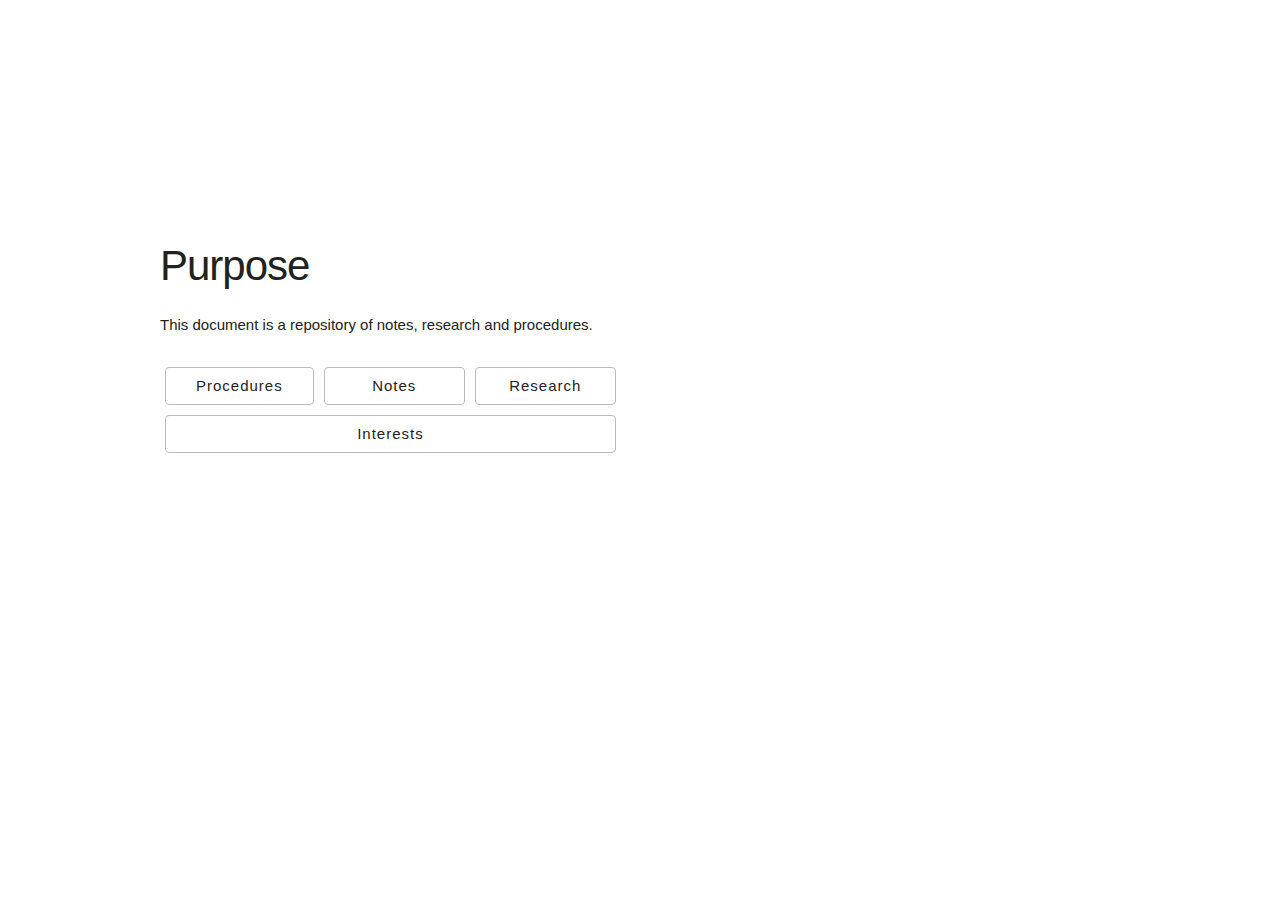
<file: index.html>
<!DOCTYPE html>
<html>
<head>
   <title>Notes and Procedures</title>
   <link rel="stylesheet" href="skeleton.css">
   <link rel="stylesheet" href="normalize.css">
   <link rel="stylesheet" href="index.css">

<link rel="apple-touch-icon" sizes="180x180" href="./assets/images/Logo/favicon/apple-touch-icon.png">
<link rel="icon" type="image/png" sizes="32x32" href="./assets/images/Logo/favicon/favicon-32x32.png">
<link rel="icon" type="image/png" sizes="16x16" href="./assets/images/Logo/favicon/favicon-16x16.png">
<link rel="manifest" href="./assets/images/Logo/favicon/site.webmanifest">

   <meta http-equiv="Content-Type" content="text/html;charset=UTF-8">
   <meta name="viewport" content="width=device-width, initial-scale=1.0">
</head>
<body>
<!----------Container---------->
<div class="container">
	<div class="row">
		<div class="one-half column" style="margin-top: 25%">
			<div class="intro">
				<h2>
					Purpose
				</h2>
				<p>
					This document is a repository of notes, research and procedures.
				</p>
			</div>
			<div class="topics">
				<button onclick="window.location.href='./procedures/procedures_main.html';">
					Procedures
				</button>
				<button onclick="window.location.href='./notes/notes_main.html';">
					Notes
				</button>
				<button onclick="window.location.href='./research/research_main.html';">
					Research
				</button>
				<button onclick="window.location.href='./interests/interest_main.html';">
					Interests
				</button>
			</div>
		</div>
	</div>
</div>
<!----------END Container---------->

</body>
</html>
</file>
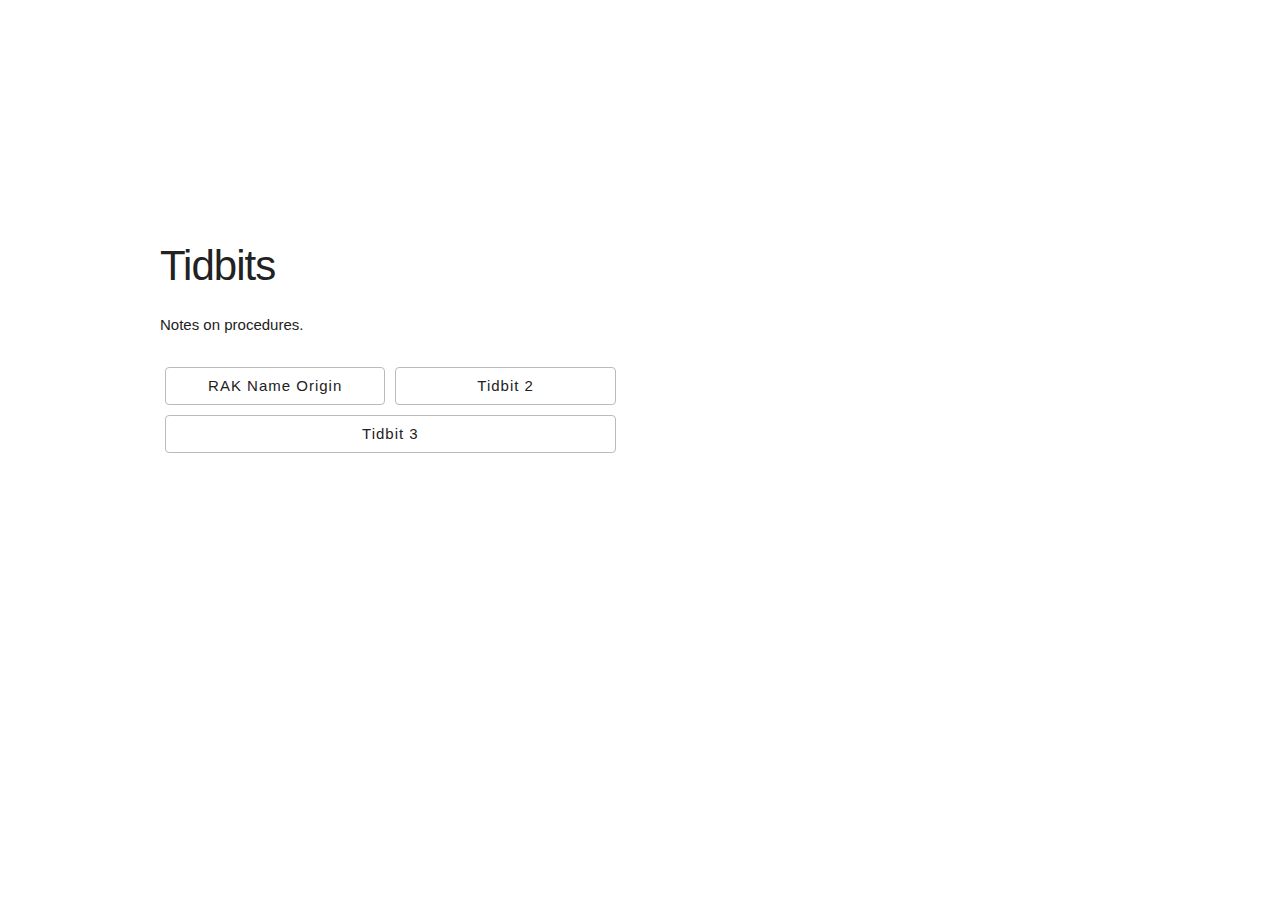
<file: interests/interest_HTML.html>
<!DOCTYPE html>
<html>
<head>
   <title>Procedures</title>
   <link rel="stylesheet" href="../index.css">
   <link rel="stylesheet" href="../skeleton.css">
   <link rel="stylesheet" href="../normalize.css">
   <link rel="stylesheet" href="../procedures/procedures.css">


<link rel="apple-touch-icon" sizes="180x180" href="./assets/images/Logo/favicon/apple-touch-icon.png">
<link rel="icon" type="image/png" sizes="32x32" href="./assets/images/Logo/favicon/favicon-32x32.png">
<link rel="icon" type="image/png" sizes="16x16" href="./assets/images/Logo/favicon/favicon-16x16.png">
<link rel="manifest" href="./assets/images/Logo/favicon/site.webmanifest">

   <meta http-equiv="Content-Type" content="text/html;charset=UTF-8">
   <meta name="viewport" content="width=device-width, initial-scale=1.0">
</head>
<body>
<!----------Container---------->
<div class="container">
	<div class="row">
		<div class="one-half column" style="margin-top: 25%">
			<div class="intro">
				<h2>
					Tidbits
				</h2>
				<p>
					Notes on procedures.
				</p>
			</div>
			<div class="topics">
				<button onclick="window.location.href='./Tidbit - RAK Name Origin.html';">
					RAK Name Origin
				</button>
				<button onclick="window.location.href='./--.html';">
					Tidbit 2
				</button>
				<button onclick="window.location.href='./--.html';">
					Tidbit 3
				</button>
			</div>
		</div>
	</div>
</div>
<!----------END Container---------->
</body>
</html>
</file>
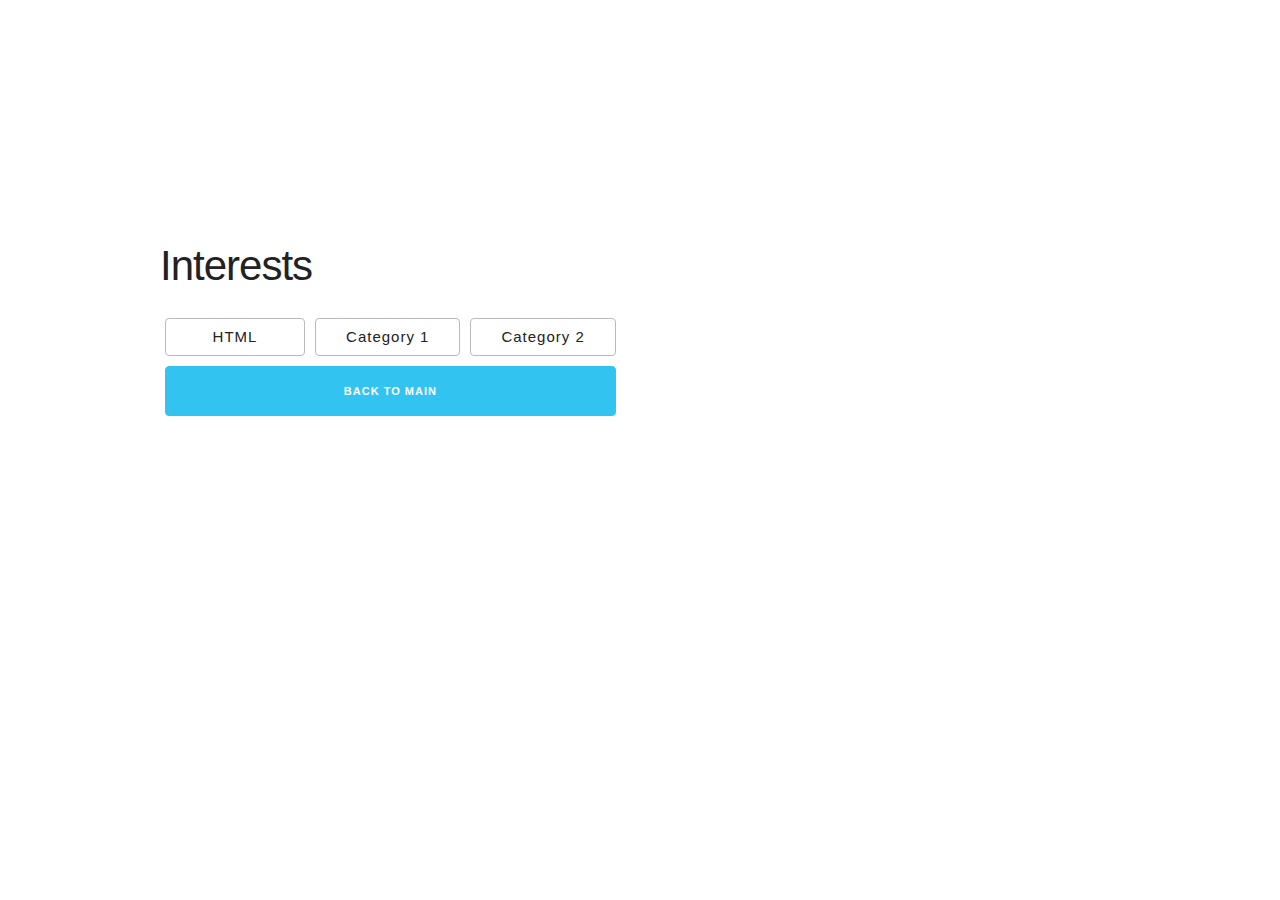
<file: interests/interest_main.html>
<!DOCTYPE html>
<html>
<head>
   <title>Interests</title>
   <link rel="stylesheet" href="../index.css">
   <link rel="stylesheet" href="../skeleton.css">
   <link rel="stylesheet" href="../normalize.css">
   <link rel="stylesheet" href="../procedures/procedures.css">


<link rel="apple-touch-icon" sizes="180x180" href="./assets/images/Logo/favicon/apple-touch-icon.png">
<link rel="icon" type="image/png" sizes="32x32" href="./assets/images/Logo/favicon/favicon-32x32.png">
<link rel="icon" type="image/png" sizes="16x16" href="./assets/images/Logo/favicon/favicon-16x16.png">
<link rel="manifest" href="./assets/images/Logo/favicon/site.webmanifest">

   <meta http-equiv="Content-Type" content="text/html;charset=UTF-8">
   <meta name="viewport" content="width=device-width, initial-scale=1.0">
</head>
<body>
<!----------Container---------->
<div class="container">
	<div class="row">
		<div class="one-half column" style="margin-top: 25%">
			<div class="intro">
				<h2>
					Interests
				</h2>
			<div class="topics">
				<button onclick="window.location.href='./interest_HTML.html';">
					HTML
				</button>
				<button onclick="window.location.href='./--.html';">
					Category 1
				</button>
				<button onclick="window.location.href='./--.html';">
					Category 2
				</button>
			</div>
			<div class="topics">
				<button class="button button-primary" onclick="window.location.href='../index.html';">
					Back to Main
				</button>
			</div>

		</div>
	</div>
</div>
<!----------END Container---------->
</body>
</html>
</file>
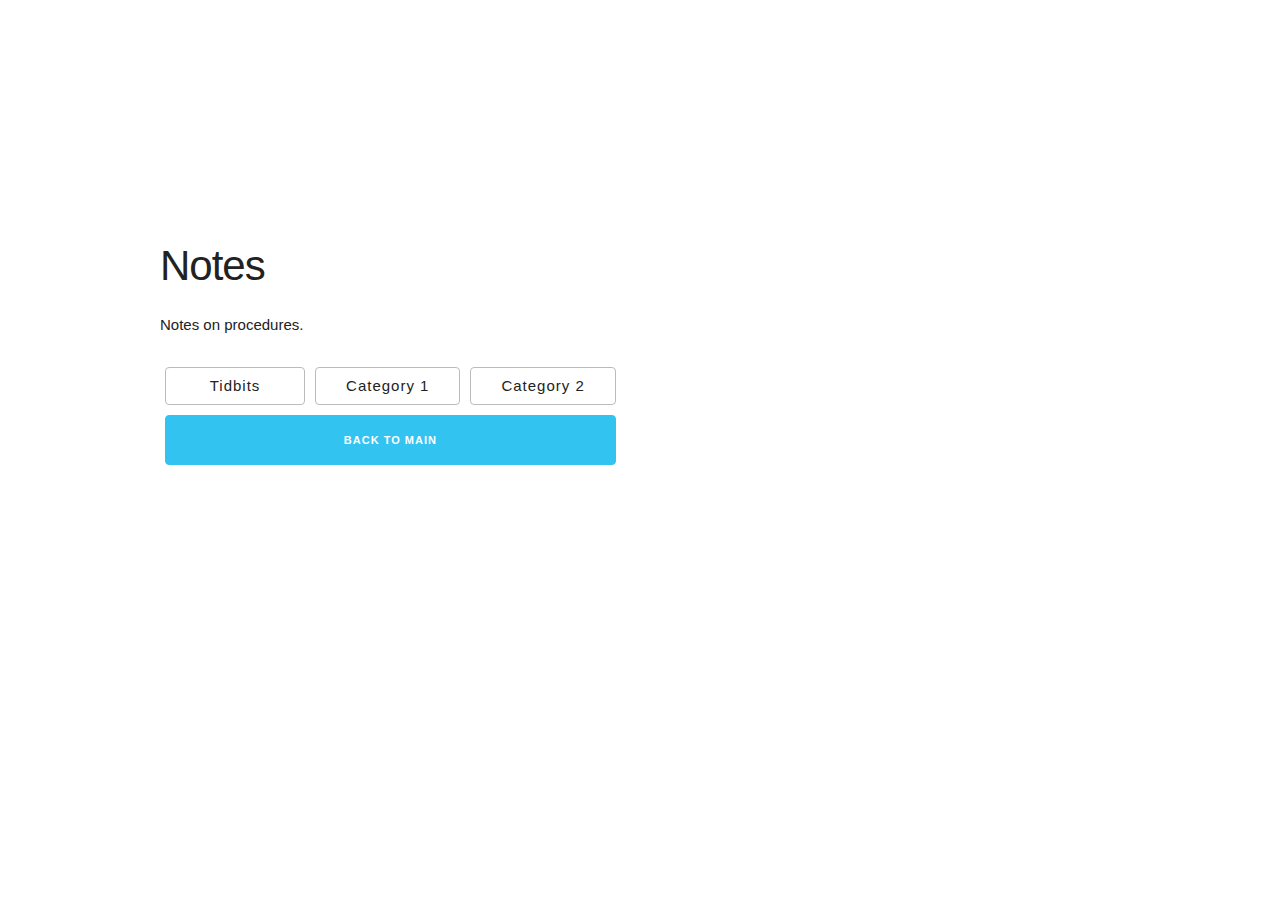
<file: notes/notes_main.html>
<!DOCTYPE html>
<html>
<head>
   <title>Procedures</title>
   <link rel="stylesheet" href="../index.css">
   <link rel="stylesheet" href="../skeleton.css">
   <link rel="stylesheet" href="../normalize.css">
   <link rel="stylesheet" href="../procedures/procedures.css">


<link rel="apple-touch-icon" sizes="180x180" href="./assets/images/Logo/favicon/apple-touch-icon.png">
<link rel="icon" type="image/png" sizes="32x32" href="./assets/images/Logo/favicon/favicon-32x32.png">
<link rel="icon" type="image/png" sizes="16x16" href="./assets/images/Logo/favicon/favicon-16x16.png">
<link rel="manifest" href="./assets/images/Logo/favicon/site.webmanifest">

   <meta http-equiv="Content-Type" content="text/html;charset=UTF-8">
   <meta name="viewport" content="width=device-width, initial-scale=1.0">
</head>
<body>
<!----------Container---------->
<div class="container">
	<div class="row">
		<div class="one-half column" style="margin-top: 25%">
			<div class="intro">
				<h2>
					Notes
				</h2>
				<p>
					Notes on procedures.
				</p>
			</div>
			<div class="topics">
				<button onclick="window.location.href='./notes_Tidbits.html';">
					Tidbits
				</button>
				<button onclick="window.location.href='./--.html';">
					Category 1
				</button>
				<button onclick="window.location.href='./--.html';">
					Category 2
				</button>
			</div>
			<div class="topics">
				<button class="button button-primary" onclick="window.location.href='../index.html';">
					Back to Main
				</button>
			</div>

		</div>
	</div>
</div>
<!----------END Container---------->
</body>
</html>
</file>
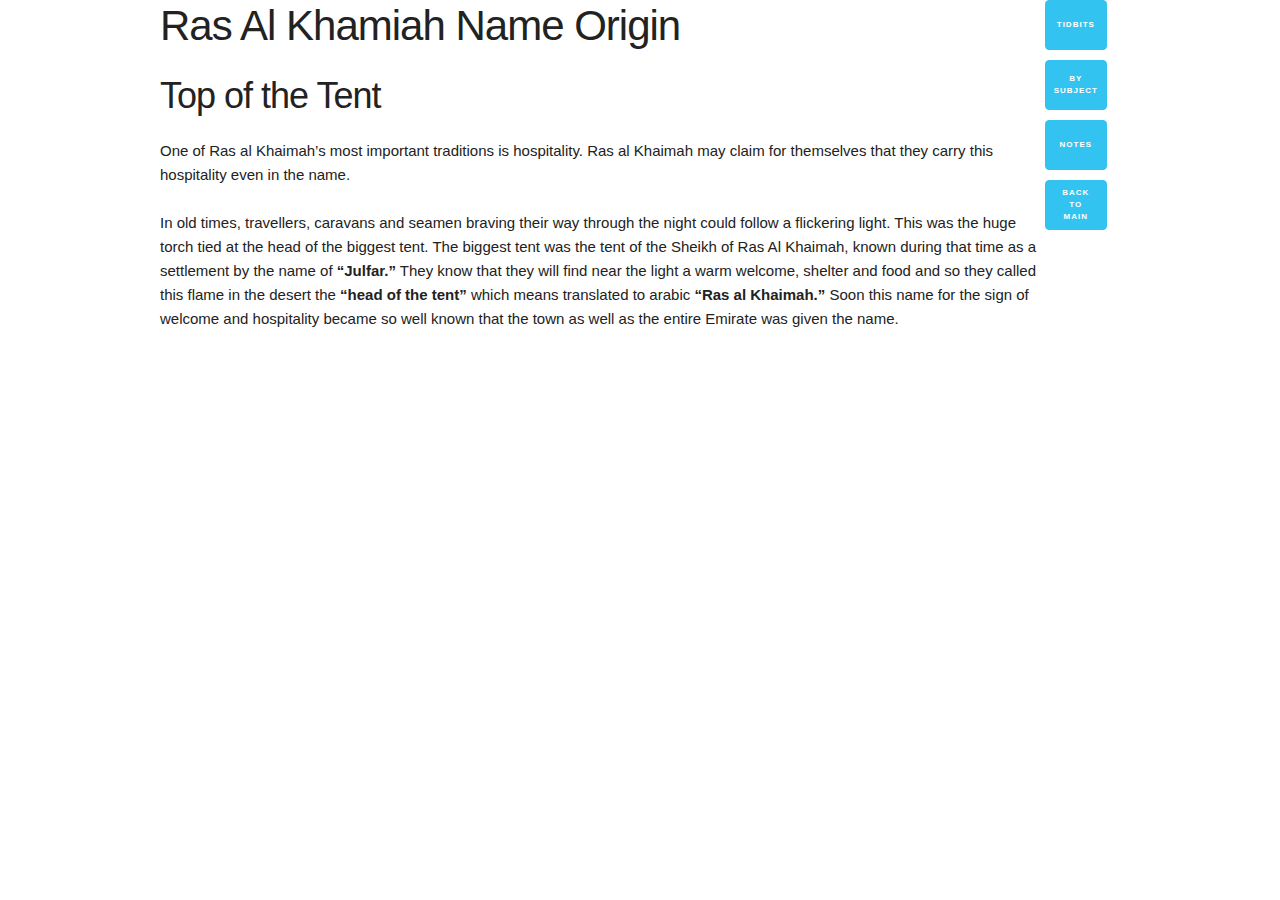
<file: notes/Tidbit - RAK Name Origin.html>
<!DOCTYPE html>
<html>
<head>
   <title>Transferring MS Word Table to Excel</title>
   <link rel="stylesheet" href="../index.css">
   <link rel="stylesheet" href="../skeleton.css">
   <link rel="stylesheet" href="../normalize.css">
   <link rel="stylesheet" href="../procedures/procedures.css">


<link rel="apple-touch-icon" sizes="180x180" href="./assets/images/Logo/favicon/apple-touch-icon.png">
<link rel="icon" type="image/png" sizes="32x32" href="./assets/images/Logo/favicon/favicon-32x32.png">
<link rel="icon" type="image/png" sizes="16x16" href="./assets/images/Logo/favicon/favicon-16x16.png">
<link rel="manifest" href="./assets/images/Logo/favicon/site.webmanifest">

   <meta http-equiv="Content-Type" content="text/html;charset=UTF-8">
   <meta name="viewport" content="width=device-width, initial-scale=1.0">
</head>
<body>
<!----------Container---------->
<div class="container">
	<!----------Row---------->
	<div class="row">
		<!----------Column 1------>
		<div class="eleven columns">
			<!----------Procedure---------->
			<div class="procedure">
				<!----------Title + Issue------>
				<h2>
					Ras Al Khamiah Name Origin
				</h2>
				<!----------END Title + Issue-->
				<!----------body-------------->
				<h3>
Top of the Tent
				</h3>
				<p>
One of Ras al Khaimah’s most important traditions is hospitality. Ras al Khaimah may claim for themselves that they carry this hospitality even in the name.
	<br><br>
In old times, travellers, caravans and seamen braving their way through the night could follow a flickering light. This was the huge torch tied at the head of the biggest tent. The biggest tent was the tent of the Sheikh of Ras Al Khaimah, known during that time as a settlement by the name of <b>“Julfar.”</b> They know that they will find near the light a warm welcome, shelter and food and so they called this flame in the desert the <b>“head of the tent”</b> which means translated to arabic <b>“Ras al Khaimah.”</b> Soon this name for the sign of welcome and hospitality became so well known that the town as well as the entire Emirate was given the name.
				</p>
				<!----------END body---------->
			</div class="procedure">
			<!----------END Procedure---------->
		</div class="two-thirds column">
		<!----------END Column1-->
		<!----------Column2------>
		<div class="one column">
			<div id="backLink">
				<a class="button button-primary" 
					href="././notes_Tidbits.html">Tidbits</a>
				<a class="button button-primary" 
					href="././procedures_subject.html">By Subject</a>
				<a class="button button-primary" 
					href="././notes_main.html">Notes</a>
				<a class="button button-primary" 
					href="../index.html">Back to Main</a>
			</div>
		</div class="one-third column">
		<!----------END Column2-->
	</div class="row">
	<!----------END Row---------->
</div class="container">
<!----------END Container---------->

</body>
</html>
</file>
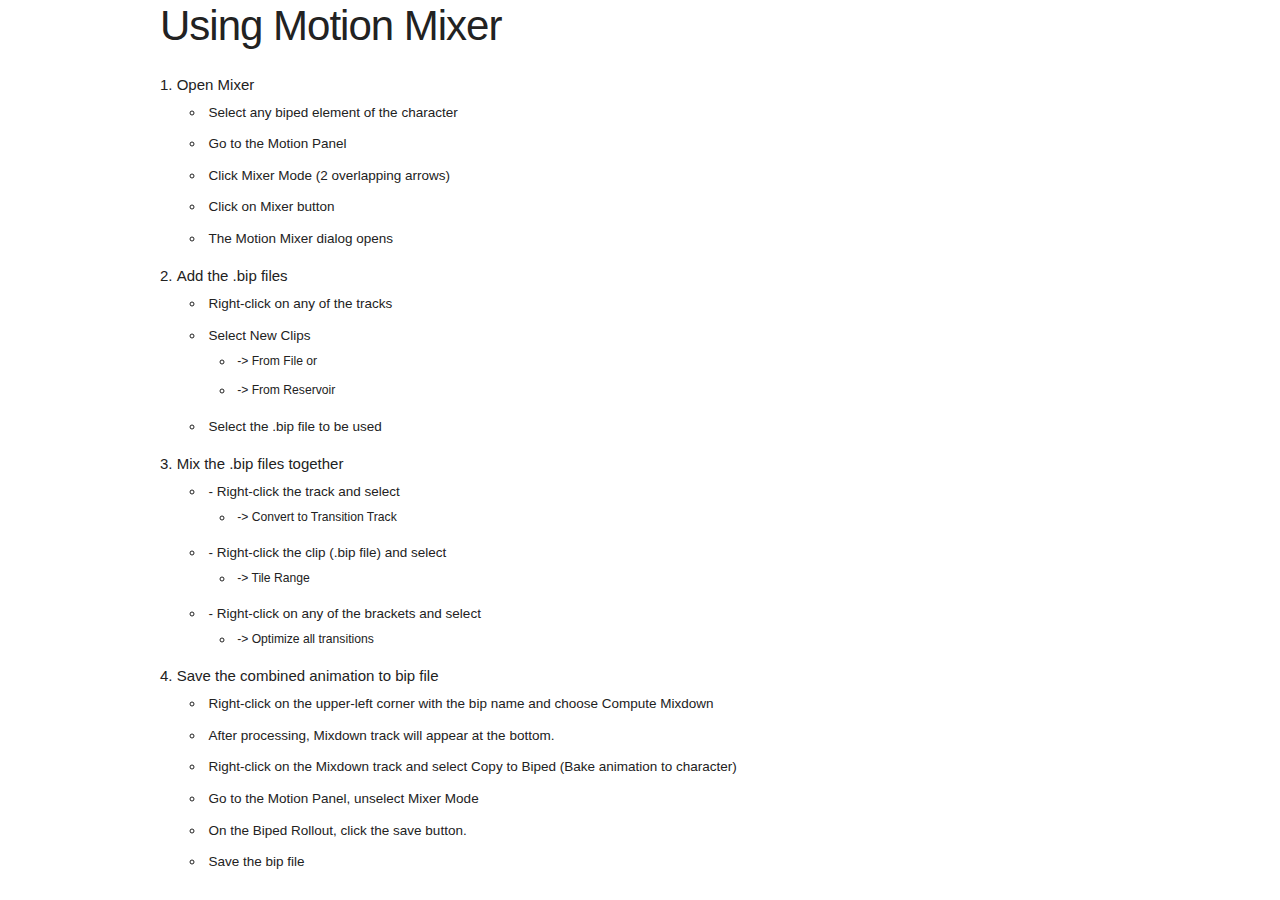
<file: procedures/3dsmax_Animation_Using_Motion_Mixer.html>
<!DOCTYPE html>
<html>
<head>
   <title>Using Motion Mixer</title>
   <link rel="stylesheet" href="../index.css">
   <link rel="stylesheet" href="../skeleton.css">
   <link rel="stylesheet" href="../normalize.css">
   <link rel="stylesheet" href="./procedures.css">


<link rel="apple-touch-icon" sizes="180x180" href="./assets/images/Logo/favicon/apple-touch-icon.png">
<link rel="icon" type="image/png" sizes="32x32" href="./assets/images/Logo/favicon/favicon-32x32.png">
<link rel="icon" type="image/png" sizes="16x16" href="./assets/images/Logo/favicon/favicon-16x16.png">
<link rel="manifest" href="./assets/images/Logo/favicon/site.webmanifest">

   <meta http-equiv="Content-Type" content="text/html;charset=UTF-8">
   <meta name="viewport" content="width=device-width, initial-scale=1.0">
</head>
<body>
<!----------Container---------->
<div class="container">
	<div class="row">
		<div class="two-thirds column">
			<div class="intro">
				<h2>
					Using Motion Mixer
				</h2>
				<ol>
<!---01--->
<li>
Open Mixer
	<ul>
		<li>
Select any biped element of the character
		</li>
		<li>
Go to the Motion Panel
		</li>
		<li>
Click Mixer Mode (2 overlapping arrows)
		</li>
		<li>
Click on Mixer button
		</li>
		<li>
The Motion Mixer dialog opens
		</li>
	</ul>
</li>

<!---02--->
<li>
Add the .bip files
	<ul>
		<li>
Right-click on any of the tracks
		</li>
		<li>
Select New Clips 
			<ul>
				<li>	
		-> From File or
				</li>
				<li>
		-> From Reservoir
				</li>
			</ul>
		<li>
Select the .bip file to be used
		</li>
	</ul>
</li>

<!---03--->
<li>
Mix the .bip files together
	<ul>
		<li>
- Right-click the track and select
			<ul>
				<li>
	-> Convert to Transition Track
				</li>
			</ul>
		</li>
		<li>
- Right-click the clip (.bip file) and select 
			<ul>
				<li>
	-> Tile Range
				</li>
			</ul>
		</li>
		<li>
- Right-click on any of the brackets and select
			<ul>
				<li>
	-> Optimize all transitions
				</li>
			</ul>
		</li>
	</ul>
</li>

<!---04--->
<li>
Save the combined animation to bip file
	<ul>
		<li>
Right-click on the upper-left corner with the bip name and choose Compute Mixdown
		</li>
		<li>
After processing, Mixdown track will appear at the bottom.
		</li>
		<li>
Right-click on the Mixdown track and select Copy to Biped (Bake animation to character)
		</li>
		<li>
Go to the Motion Panel, unselect Mixer Mode
		</li>
		<li>
On the Biped Rollout, click the save button.
		</li>
		<li>
Save the bip file
		</li>
</li>
				</ol>
			</div>
		</div>
	</div>
</div>
<!----------END Container---------->
</body>
</html>
</file>
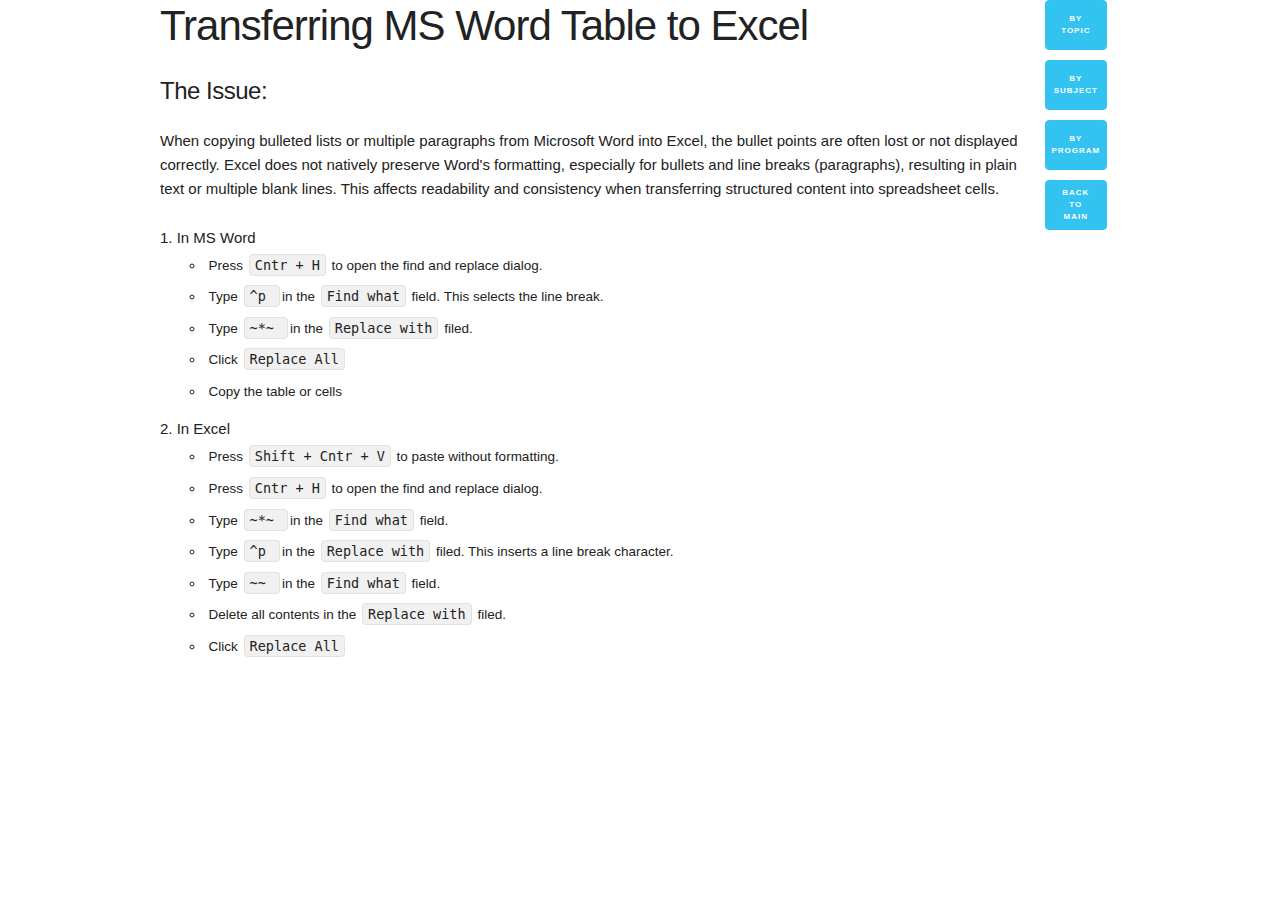
<file: procedures/Excel_WordTableToExcel_Paragraph.html>
<!DOCTYPE html>
<html>
<head>
   <title>Transferring MS Word Table to Excel</title>
   <link rel="stylesheet" href="../index.css">
   <link rel="stylesheet" href="../skeleton.css">
   <link rel="stylesheet" href="../normalize.css">
   <link rel="stylesheet" href="./procedures.css">


<link rel="apple-touch-icon" sizes="180x180" href="./assets/images/Logo/favicon/apple-touch-icon.png">
<link rel="icon" type="image/png" sizes="32x32" href="./assets/images/Logo/favicon/favicon-32x32.png">
<link rel="icon" type="image/png" sizes="16x16" href="./assets/images/Logo/favicon/favicon-16x16.png">
<link rel="manifest" href="./assets/images/Logo/favicon/site.webmanifest">

   <meta http-equiv="Content-Type" content="text/html;charset=UTF-8">
   <meta name="viewport" content="width=device-width, initial-scale=1.0">
</head>
<body>
<!----------Container---------->
<div class="container">
	<!----------Row---------->
	<div class="row">
		<!----------Column 1------>
		<div class="eleven columns">
			<!----------Procedure---------->
			<div class="procedure">
				<!----------Title + Issue------>
				<h2>
					Transferring MS Word Table to Excel
				</h2>
				<h5>
					The Issue:
				</h5>
				<p>
When copying bulleted lists or multiple paragraphs from Microsoft Word into Excel, the bullet points are often lost or not displayed correctly. Excel does not natively preserve Word's formatting, especially for bullets and line breaks (paragraphs), resulting in plain text or multiple blank lines. This affects readability and consistency when transferring structured content into spreadsheet cells.
				</p>
				<!----------END Title + Issue-->
				<!----------Steps-------------->
				<ol>
	
<li>
In MS Word
	<ul>
		<li>
Press <code>Cntr + H</code> to open the find and replace dialog.
		</li>
		<li>
Type <code> ^p </code> in the <code>Find what</code> field.  This selects the line break.
		</li>
		<li>
Type <code> ~*~ </code> in the <code>Replace with</code> filed.
		</li>
		<li>
Click <code>Replace All</code>
		</li>
		<li>
Copy the table or cells
		</li>
	</ul>
</li>

<!---02--->
<li>
In Excel
	<ul>
		<li>
Press <code>Shift + Cntr + V</code> to paste without formatting.
		</li>
		<li>
Press <code>Cntr + H</code> to open the find and replace dialog. 
		</li>
		<li>
Type <code> ~*~ </code> in the <code>Find what</code> field.
		</li>
		<li>
Type <code> ^p </code> in the <code>Replace with</code> filed.  This inserts a line break character.
		</li>
		<li>
Type <code> ~~ </code> in the <code>Find what</code> field.
		</li>
		<li>
Delete all contents in the <code>Replace with</code> filed.
		</li>
		<li>
Click <code>Replace All</code>
		</li>
	</ul>
</li>
				</ol>
				<!----------Steps-------------->
			</div class="procedure">
			<!----------END Procedure---------->
		</div class="two-thirds column">
		<!----------END Column1-->
		<!----------Column2------>
		<div class="one column">
			<div id="backLink">
				<a class="button button-primary" 
					href="././procedures_topic.html">By Topic</a>
				<a class="button button-primary" 
					href="././procedures_subject.html">By Subject</a>
				<a class="button button-primary" 
					href="././procedures_program.html">By Program</a>
				<a class="button button-primary" 
					href="../index.html">Back to Main</a>
			</div>
		</div class="one-third column">
		<!----------END Column2-->
	</div class="row">
	<!----------END Row---------->
</div class="container">
<!----------END Container---------->

</body>
</html>
</file>
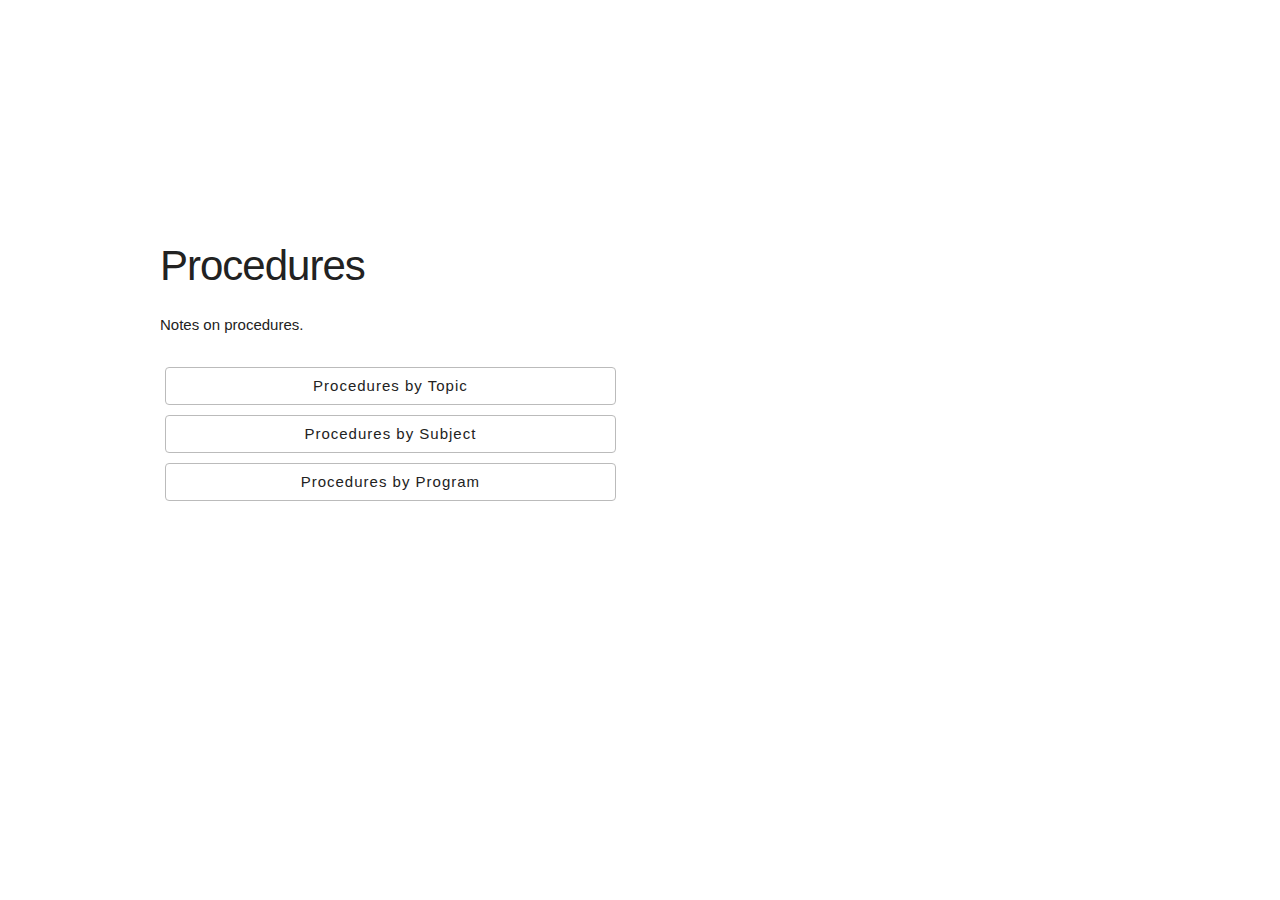
<file: procedures/procedures_main.html>
<!DOCTYPE html>
<html>
<head>
   <title>Procedures</title>
   <link rel="stylesheet" href="../index.css">
   <link rel="stylesheet" href="../skeleton.css">
   <link rel="stylesheet" href="../normalize.css">
   <link rel="stylesheet" href="./procedures.css">


<link rel="apple-touch-icon" sizes="180x180" href="./assets/images/Logo/favicon/apple-touch-icon.png">
<link rel="icon" type="image/png" sizes="32x32" href="./assets/images/Logo/favicon/favicon-32x32.png">
<link rel="icon" type="image/png" sizes="16x16" href="./assets/images/Logo/favicon/favicon-16x16.png">
<link rel="manifest" href="./assets/images/Logo/favicon/site.webmanifest">

   <meta http-equiv="Content-Type" content="text/html;charset=UTF-8">
   <meta name="viewport" content="width=device-width, initial-scale=1.0">
</head>
<body>
<!----------Container---------->
<div class="container">
	<div class="row">
		<div class="one-half column" style="margin-top: 25%">
			<div class="intro">
				<h2>
					Procedures
				</h2>
				<p>
					Notes on procedures.
				</p>
			</div>
			<div class="topics">
				<button onclick="window.location.href='./procedures_topic.html';">
					Procedures by Topic
				</button>
				<button onclick="window.location.href='./procedures_subject.html';">
					Procedures by Subject
				</button>
				<button onclick="window.location.href='./procedures_program.html';">
					Procedures by Program
				</button>
			</div>
		</div>
	</div>
</div>
<!----------END Container---------->
</body>
</html>
</file>
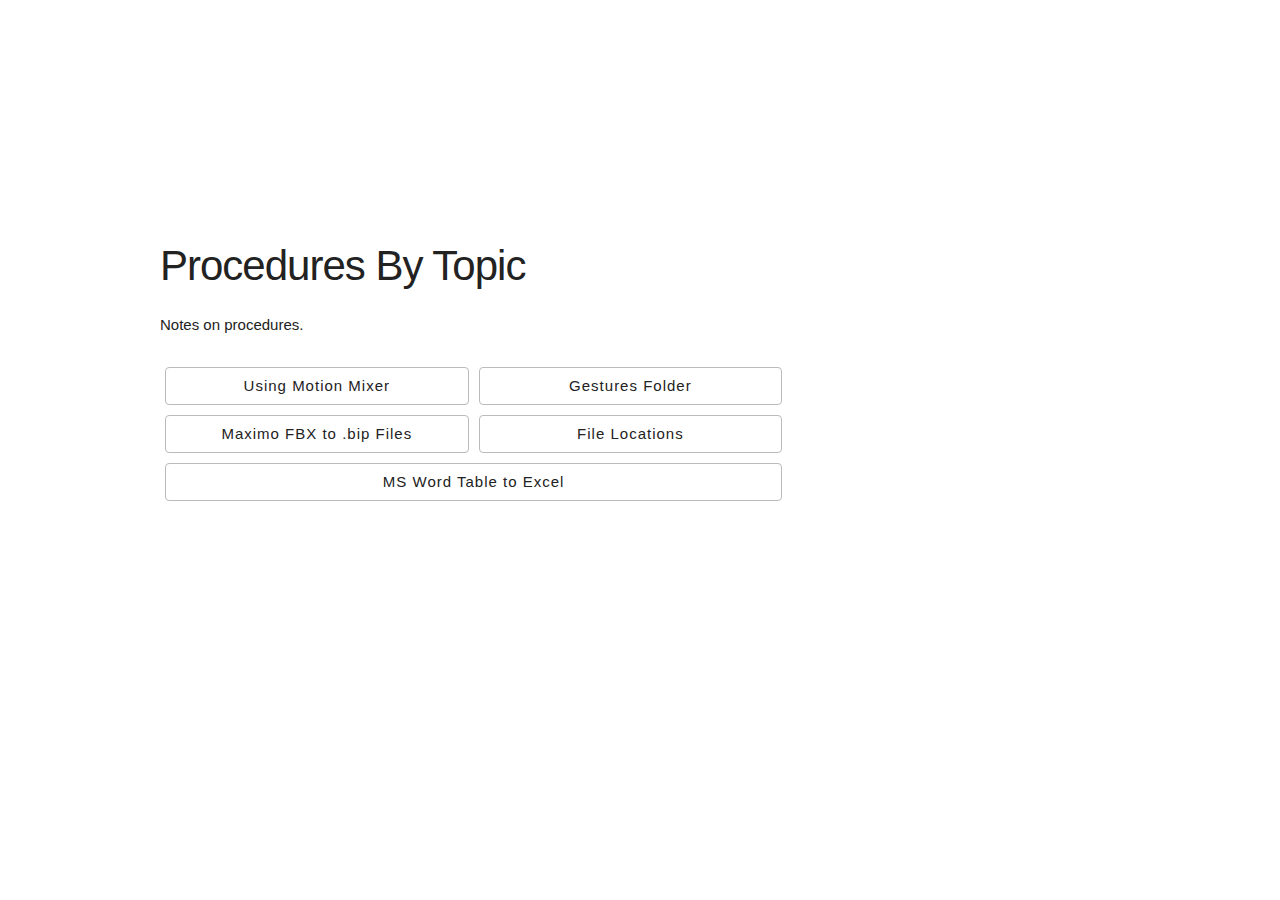
<file: procedures/procedures_topic.html>
<!DOCTYPE html>
<html>
<head>
   <title>Procedures By Topic</title>
   <link rel="stylesheet" href="../index.css">
   <link rel="stylesheet" href="../skeleton.css">
   <link rel="stylesheet" href="../normalize.css">
   <link rel="stylesheet" href="./procedures.css">


<link rel="apple-touch-icon" sizes="180x180" href="./assets/images/Logo/favicon/apple-touch-icon.png">
<link rel="icon" type="image/png" sizes="32x32" href="./assets/images/Logo/favicon/favicon-32x32.png">
<link rel="icon" type="image/png" sizes="16x16" href="./assets/images/Logo/favicon/favicon-16x16.png">
<link rel="manifest" href="./assets/images/Logo/favicon/site.webmanifest">

   <meta http-equiv="Content-Type" content="text/html;charset=UTF-8">
   <meta name="viewport" content="width=device-width, initial-scale=1.0">
</head>
<body>
<!----------Container---------->
<div class="container">
	<div class="row">
		<div class="two-thirds column" style="margin-top: 25%">
			<div class="intro">
				<h2>
					Procedures By Topic
				</h2>
				<p>
					Notes on procedures.
				</p>
			</div>
			<div class="ByTopics">
				<!------3ds Max---------->
				<button onclick="window.location.href='./3dsmax_Animation_Using_Motion_Mixer.html';">
					Using Motion Mixer
				</button>
				<button onclick="window.location.href='./xx.html';">
					Gestures Folder
				</button>
				<button onclick="window.location.href='./xx.html';">
					Maximo FBX to .bip Files
				</button>
				<button onclick="window.location.href='./xx.html';">
					File Locations
				</button>

				<!------Excel---------->
				<button onclick="window.location.href='./Excel_WordTableToExcel_Paragraph.html';">
					MS Word Table to Excel
				</button>
			</div class="ByTopics">
		</div class="two-thirds column">
	</div class="row">
</div class="container">
<!----------END Container---------->

</body>
</html>
</file>
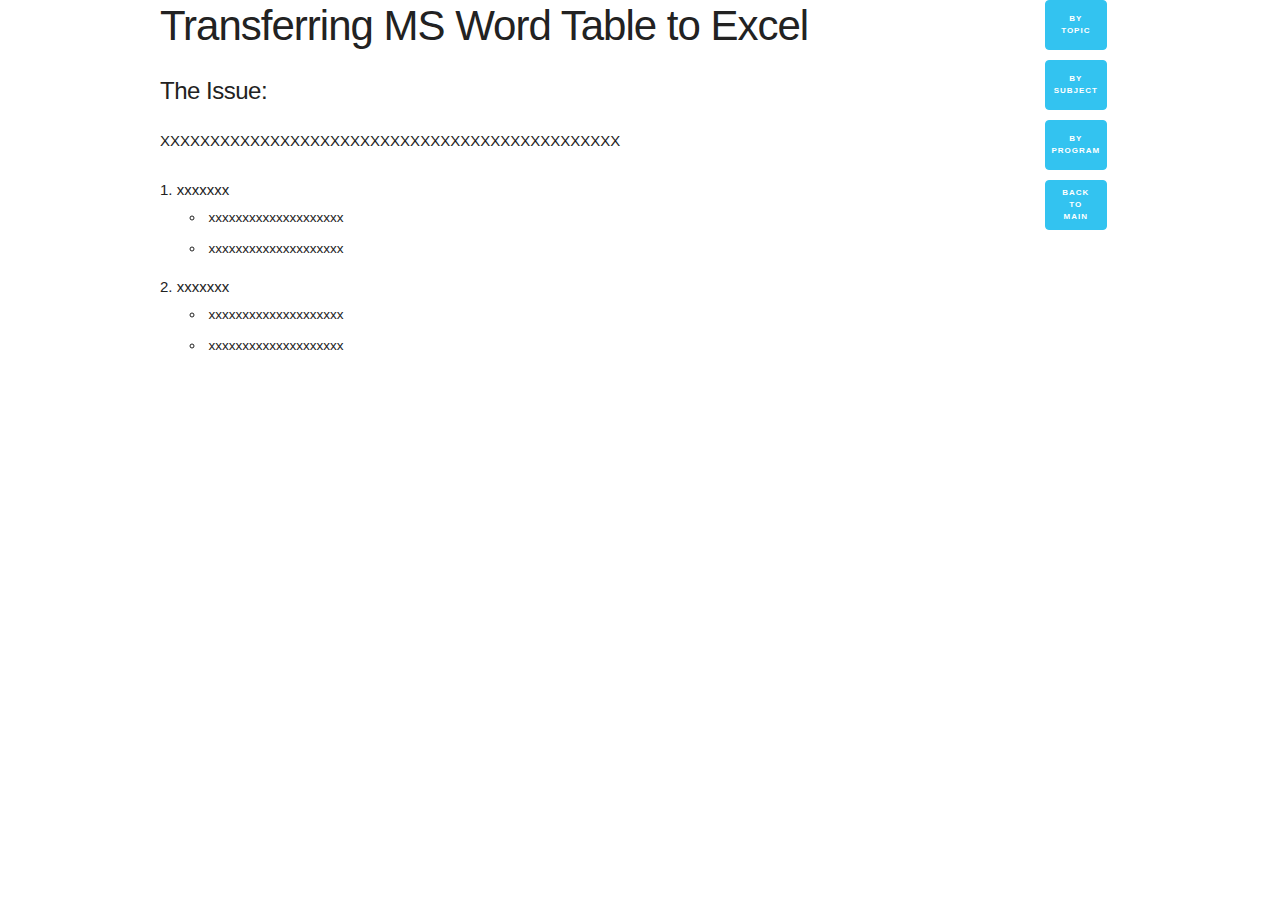
<file: procedures/x-TEMPLATE.html>
<!DOCTYPE html>
<html>
<head>
   <title>Transferring MS Word Table to Excel</title>
   <link rel="stylesheet" href="../index.css">
   <link rel="stylesheet" href="../skeleton.css">
   <link rel="stylesheet" href="../normalize.css">
   <link rel="stylesheet" href="./procedures.css">


<link rel="apple-touch-icon" sizes="180x180" href="./assets/images/Logo/favicon/apple-touch-icon.png">
<link rel="icon" type="image/png" sizes="32x32" href="./assets/images/Logo/favicon/favicon-32x32.png">
<link rel="icon" type="image/png" sizes="16x16" href="./assets/images/Logo/favicon/favicon-16x16.png">
<link rel="manifest" href="./assets/images/Logo/favicon/site.webmanifest">

   <meta http-equiv="Content-Type" content="text/html;charset=UTF-8">
   <meta name="viewport" content="width=device-width, initial-scale=1.0">
</head>
<body>
<!----------Container---------->
<div class="container">
	<!----------Row---------->
	<div class="row">
		<!----------Column 1------>
		<div class="eleven columns">
			<!----------Procedure---------->
			<div class="procedure">
				<!----------Title + Issue------>
				<h2>
					Transferring MS Word Table to Excel
				</h2>
				<h5>
					The Issue:
				</h5>
				<p>
XXXXXXXXXXXXXXXXXXXXXXXXXXXXXXXXXXXXXXXXXXXXXX
				</p>
				<!----------END Title + Issue-->
				<!----------Steps-------------->
				<ol>
	
<li>
xxxxxxx
	<ul>
		<li>
xxxxxxxxxxxxxxxxxxxx
		</li>
		<li>
xxxxxxxxxxxxxxxxxxxx
		</li>
	</ul>
</li>

<!---02--->
<li>
xxxxxxx
	<ul>
		<li>
xxxxxxxxxxxxxxxxxxxx
		</li>
		<li>
xxxxxxxxxxxxxxxxxxxx
		</li>
	</ul>
</li>
				</ol>
				<!----------Steps-------------->
			</div class="procedure">
			<!----------END Procedure---------->
		</div class="two-thirds column">
		<!----------END Column1-->
		<!----------Column2------>
		<div class="one column">
			<div id="backLink">
				<a class="button button-primary" 
					href="././procedures_topic.html">By Topic</a>
				<a class="button button-primary" 
					href="././procedures_subject.html">By Subject</a>
				<a class="button button-primary" 
					href="././procedures_program.html">By Program</a>
				<a class="button button-primary" 
					href="../index.html">Back to Main</a>
			</div>
		</div class="one-third column">
		<!----------END Column2-->
	</div class="row">
	<!----------END Row---------->
</div class="container">
<!----------END Container---------->

</body>
</html>
</file>
<file: skeleton.css>
/*
* Skeleton V2.0.4
* Copyright 2014, Dave Gamache
* www.getskeleton.com
* Free to use under the MIT license.
* http://www.opensource.org/licenses/mit-license.php
* 12/29/2014
*/


/* Table of contents
––––––––––––––––––––––––––––––––––––––––––––––––––
- Grid
- Base Styles
- Typography
- Links
- Buttons
- Forms
- Lists
- Code
- Tables
- Spacing
- Utilities
- Clearing
- Media Queries
*/


/* Grid
–––––––––––––––––––––––––––––––––––––––––––––––––– */
.container {
  position: relative;
  width: 100%;
  max-width: 960px;
  margin: 0 auto;
  padding: 0 20px;
  box-sizing: border-box; }
.column,
.columns {
  width: 100%;
  float: left;
  box-sizing: border-box; }

/* For devices larger than 400px */
@media (min-width: 400px) {
  .container {
    width: 85%;
    padding: 0; }
}

/* For devices larger than 550px */
@media (min-width: 550px) {
  .container {
    width: 80%; }
  .column,
  .columns {
    margin-left: 4%; }
  .column:first-child,
  .columns:first-child {
    margin-left: 0; }

  .one.column,
  .one.columns                    { width: 4.66666666667%; }
  .two.columns                    { width: 13.3333333333%; }
  .three.columns                  { width: 22%;            }
  .four.columns                   { width: 30.6666666667%; }
  .five.columns                   { width: 39.3333333333%; }
  .six.columns                    { width: 48%;            }
  .seven.columns                  { width: 56.6666666667%; }
  .eight.columns                  { width: 65.3333333333%; }
  .nine.columns                   { width: 74.0%;          }
  .ten.columns                    { width: 82.6666666667%; }
  .eleven.columns                 { width: 91.3333333333%; }
  .twelve.columns                 { width: 100%; margin-left: 0; }

  .one-third.column               { width: 30.6666666667%; }
  .two-thirds.column              { width: 65.3333333333%; }

  .one-half.column                { width: 48%; }

  /* Offsets */
  .offset-by-one.column,
  .offset-by-one.columns          { margin-left: 8.66666666667%; }
  .offset-by-two.column,
  .offset-by-two.columns          { margin-left: 17.3333333333%; }
  .offset-by-three.column,
  .offset-by-three.columns        { margin-left: 26%;            }
  .offset-by-four.column,
  .offset-by-four.columns         { margin-left: 34.6666666667%; }
  .offset-by-five.column,
  .offset-by-five.columns         { margin-left: 43.3333333333%; }
  .offset-by-six.column,
  .offset-by-six.columns          { margin-left: 52%;            }
  .offset-by-seven.column,
  .offset-by-seven.columns        { margin-left: 60.6666666667%; }
  .offset-by-eight.column,
  .offset-by-eight.columns        { margin-left: 69.3333333333%; }
  .offset-by-nine.column,
  .offset-by-nine.columns         { margin-left: 78.0%;          }
  .offset-by-ten.column,
  .offset-by-ten.columns          { margin-left: 86.6666666667%; }
  .offset-by-eleven.column,
  .offset-by-eleven.columns       { margin-left: 95.3333333333%; }

  .offset-by-one-third.column,
  .offset-by-one-third.columns    { margin-left: 34.6666666667%; }
  .offset-by-two-thirds.column,
  .offset-by-two-thirds.columns   { margin-left: 69.3333333333%; }

  .offset-by-one-half.column,
  .offset-by-one-half.columns     { margin-left: 52%; }

}


/* Base Styles
–––––––––––––––––––––––––––––––––––––––––––––––––– */
/* NOTE
html is set to 62.5% so that all the REM measurements throughout Skeleton
are based on 10px sizing. So basically 1.5rem = 15px :) */
html {
  font-size: 62.5%; }
body {
  font-size: 1.5em; /* currently ems cause chrome bug misinterpreting rems on body element */
  line-height: 1.6;
  font-weight: 400;
  font-family: "Raleway", "HelveticaNeue", "Helvetica Neue", Helvetica, Arial, sans-serif;
  color: #222; }


/* Typography
–––––––––––––––––––––––––––––––––––––––––––––––––– */
h1, h2, h3, h4, h5, h6 {
  margin-top: 0;
  margin-bottom: 2rem;
  font-weight: 300; }
h1 { font-size: 4.0rem; line-height: 1.2;  letter-spacing: -.1rem;}
h2 { font-size: 3.6rem; line-height: 1.25; letter-spacing: -.1rem; }
h3 { font-size: 3.0rem; line-height: 1.3;  letter-spacing: -.1rem; }
h4 { font-size: 2.4rem; line-height: 1.35; letter-spacing: -.08rem; }
h5 { font-size: 1.8rem; line-height: 1.5;  letter-spacing: -.05rem; }
h6 { font-size: 1.5rem; line-height: 1.6;  letter-spacing: 0; }

/* Larger than phablet */
@media (min-width: 550px) {
  h1 { font-size: 5.0rem; }
  h2 { font-size: 4.2rem; }
  h3 { font-size: 3.6rem; }
  h4 { font-size: 3.0rem; }
  h5 { font-size: 2.4rem; }
  h6 { font-size: 1.5rem; }
}

p {
  margin-top: 0; }


/* Links
–––––––––––––––––––––––––––––––––––––––––––––––––– */
a {
  color: #1EAEDB; }
a:hover {
  color: #0FA0CE; }


/* Buttons
–––––––––––––––––––––––––––––––––––––––––––––––––– */
.button,
button,
input[type="submit"],
input[type="reset"],
input[type="button"] {
  display: inline-block;
  height: 38px;
  padding: 0 30px;
  color: #555;
  text-align: center;
  font-size: 11px;
  font-weight: 600;
  line-height: 38px;
  letter-spacing: .1rem;
  text-transform: uppercase;
  text-decoration: none;
  white-space: nowrap;
  background-color: transparent;
  border-radius: 4px;
  border: 1px solid #bbb;
  cursor: pointer;
  box-sizing: border-box; }
.button:hover,
button:hover,
input[type="submit"]:hover,
input[type="reset"]:hover,
input[type="button"]:hover,
.button:focus,
button:focus,
input[type="submit"]:focus,
input[type="reset"]:focus,
input[type="button"]:focus {
  color: #333;
  border-color: #888;
  outline: 0; }
.button.button-primary,
button.button-primary,
input[type="submit"].button-primary,
input[type="reset"].button-primary,
input[type="button"].button-primary {
  color: #FFF;
  background-color: #33C3F0;
  border-color: #33C3F0; }
.button.button-primary:hover,
button.button-primary:hover,
input[type="submit"].button-primary:hover,
input[type="reset"].button-primary:hover,
input[type="button"].button-primary:hover,
.button.button-primary:focus,
button.button-primary:focus,
input[type="submit"].button-primary:focus,
input[type="reset"].button-primary:focus,
input[type="button"].button-primary:focus {
  color: #FFF;
  background-color: #1EAEDB;
  border-color: #1EAEDB; }


/* Forms
–––––––––––––––––––––––––––––––––––––––––––––––––– */
input[type="email"],
input[type="number"],
input[type="search"],
input[type="text"],
input[type="tel"],
input[type="url"],
input[type="password"],
textarea,
select {
  height: 38px;
  padding: 6px 10px; /* The 6px vertically centers text on FF, ignored by Webkit */
  background-color: #fff;
  border: 1px solid #D1D1D1;
  border-radius: 4px;
  box-shadow: none;
  box-sizing: border-box; }
/* Removes awkward default styles on some inputs for iOS */
input[type="email"],
input[type="number"],
input[type="search"],
input[type="text"],
input[type="tel"],
input[type="url"],
input[type="password"],
textarea {
  -webkit-appearance: none;
     -moz-appearance: none;
          appearance: none; }
textarea {
  min-height: 65px;
  padding-top: 6px;
  padding-bottom: 6px; }
input[type="email"]:focus,
input[type="number"]:focus,
input[type="search"]:focus,
input[type="text"]:focus,
input[type="tel"]:focus,
input[type="url"]:focus,
input[type="password"]:focus,
textarea:focus,
select:focus {
  border: 1px solid #33C3F0;
  outline: 0; }
label,
legend {
  display: block;
  margin-bottom: .5rem;
  font-weight: 600; }
fieldset {
  padding: 0;
  border-width: 0; }
input[type="checkbox"],
input[type="radio"] {
  display: inline; }
label > .label-body {
  display: inline-block;
  margin-left: .5rem;
  font-weight: normal; }


/* Lists
–––––––––––––––––––––––––––––––––––––––––––––––––– */
ul {
  list-style: circle inside; }
ol {
  list-style: decimal inside; }
ol, ul {
  padding-left: 0;
  margin-top: 0; }
ul ul,
ul ol,
ol ol,
ol ul {
  margin: 1.5rem 0 1.5rem 3rem;
  font-size: 90%; }
li {
  margin-bottom: 1rem; }


/* Code
–––––––––––––––––––––––––––––––––––––––––––––––––– */
code {
  padding: .2rem .5rem;
  margin: 0 .2rem;
  font-size: 90%;
  white-space: nowrap;
  background: #F1F1F1;
  border: 1px solid #E1E1E1;
  border-radius: 4px; }
pre > code {
  display: block;
  padding: 1rem 1.5rem;
  white-space: pre; }


/* Tables
–––––––––––––––––––––––––––––––––––––––––––––––––– */
th,
td {
  padding: 12px 15px;
  text-align: left;
  border-bottom: 1px solid #E1E1E1; }
th:first-child,
td:first-child {
  padding-left: 0; }
th:last-child,
td:last-child {
  padding-right: 0; }


/* Spacing
–––––––––––––––––––––––––––––––––––––––––––––––––– */
button,
.button {
  margin-bottom: 1rem; }
input,
textarea,
select,
fieldset {
  margin-bottom: 1.5rem; }
pre,
blockquote,
dl,
figure,
table,
p,
ul,
ol,
form {
  margin-bottom: 2.5rem; }


/* Utilities
–––––––––––––––––––––––––––––––––––––––––––––––––– */
.u-full-width {
  width: 100%;
  box-sizing: border-box; }
.u-max-full-width {
  max-width: 100%;
  box-sizing: border-box; }
.u-pull-right {
  float: right; }
.u-pull-left {
  float: left; }


/* Misc
–––––––––––––––––––––––––––––––––––––––––––––––––– */
hr {
  margin-top: 3rem;
  margin-bottom: 3.5rem;
  border-width: 0;
  border-top: 1px solid #E1E1E1; }


/* Clearing
–––––––––––––––––––––––––––––––––––––––––––––––––– */

/* Self Clearing Goodness */
.container:after,
.row:after,
.u-cf {
  content: "";
  display: table;
  clear: both; }


/* Media Queries
–––––––––––––––––––––––––––––––––––––––––––––––––– */
/*
Note: The best way to structure the use of media queries is to create the queries
near the relevant code. For example, if you wanted to change the styles for buttons
on small devices, paste the mobile query code up in the buttons section and style it
there.
*/


/* Larger than mobile */
@media (min-width: 400px) {}

/* Larger than phablet (also point when grid becomes active) */
@media (min-width: 550px) {}

/* Larger than tablet */
@media (min-width: 750px) {}

/* Larger than desktop */
@media (min-width: 1000px) {}

/* Larger than Desktop HD */
@media (min-width: 1200px) {}
</file>
<file: index.css>
button
	{ margin:5px; }

.topics
	{
	display:flex;
	flex-wrap:wrap;
	}

.topics button
	{ flex:1; }
</file>
<file: procedures/procedures.css>
/* Table of contents
––––––––––––––––––––––––––––––––––––––––––––––––––
1 - Grid
2 - Base Styles
3 - Typography
4 - Links
5 - Buttons
6 - Forms
7 - Lists
8 - Code
9 - Tables
10 - Spacing
11 - Utilities
12 - Clearing
13 - Media Queries
14 - Divs
––––––––––––––––––––––––––––––––––––––––––––––––––*/

/* 1 Grid ––––––––––––––––––––––––––––––––––––––– */
.one.column
	{
	position:relative;
	}
/* 1 END Grid ––––––––––––––––––––––––––––––––––– */

/* 5 Buttons –––––––––––––––––––––––––––––––––––– */
button
	{ margin:5px; }

.button-primary
	{
	width:30%;
	height:50px;
	}

.ByTopics button
	{ flex:1; }

#backLink .button-primary
	{
	display:flex;
	align-items:center;
	justify-content:center;
	text-wrap:wrap;
	width:100%;
	}

/* 5 END Buttons –––––––––––––––––––––––––––––––– */
/* 7 Lists –––––––––––––––––––––––––––––––––––––– */
ol ul, ol ul ul, li ul
	{ margin-top: 0.5rem; }

/* 7 END Lists –––––––––––––––––––––––––––––––––– */
/* 13 Media Queries -–––––––––––––––––––––––––––– */
/* Larger than mobile */
@media (min-width: 320px) 
{
.row
	{
	display:flex;
	flex-wrap:nowrap;
	}
.one.column
	{
	width:60px;
	margin-left:10px;
	}
#backLink .button-primary
	{
	font-size:0.8rem;
	line-height:1.5;
	}
}

/* 13 END Media Queries -–––––––––––––––––––––––– */


/* 14 Divs ––––––––––––––––––––––––––––––––––––––– */
#backLink
	{
	display:flex;
	align-items:flex-end;
	flex-direction:column;

	top:0;
	position:sticky;
	}

.ByTopics
	{
	display:flex;
	flex-wrap:wrap;
	}

/* 14 END Divs ––––––––––––––––––––––––––––––––––– */
</file>
